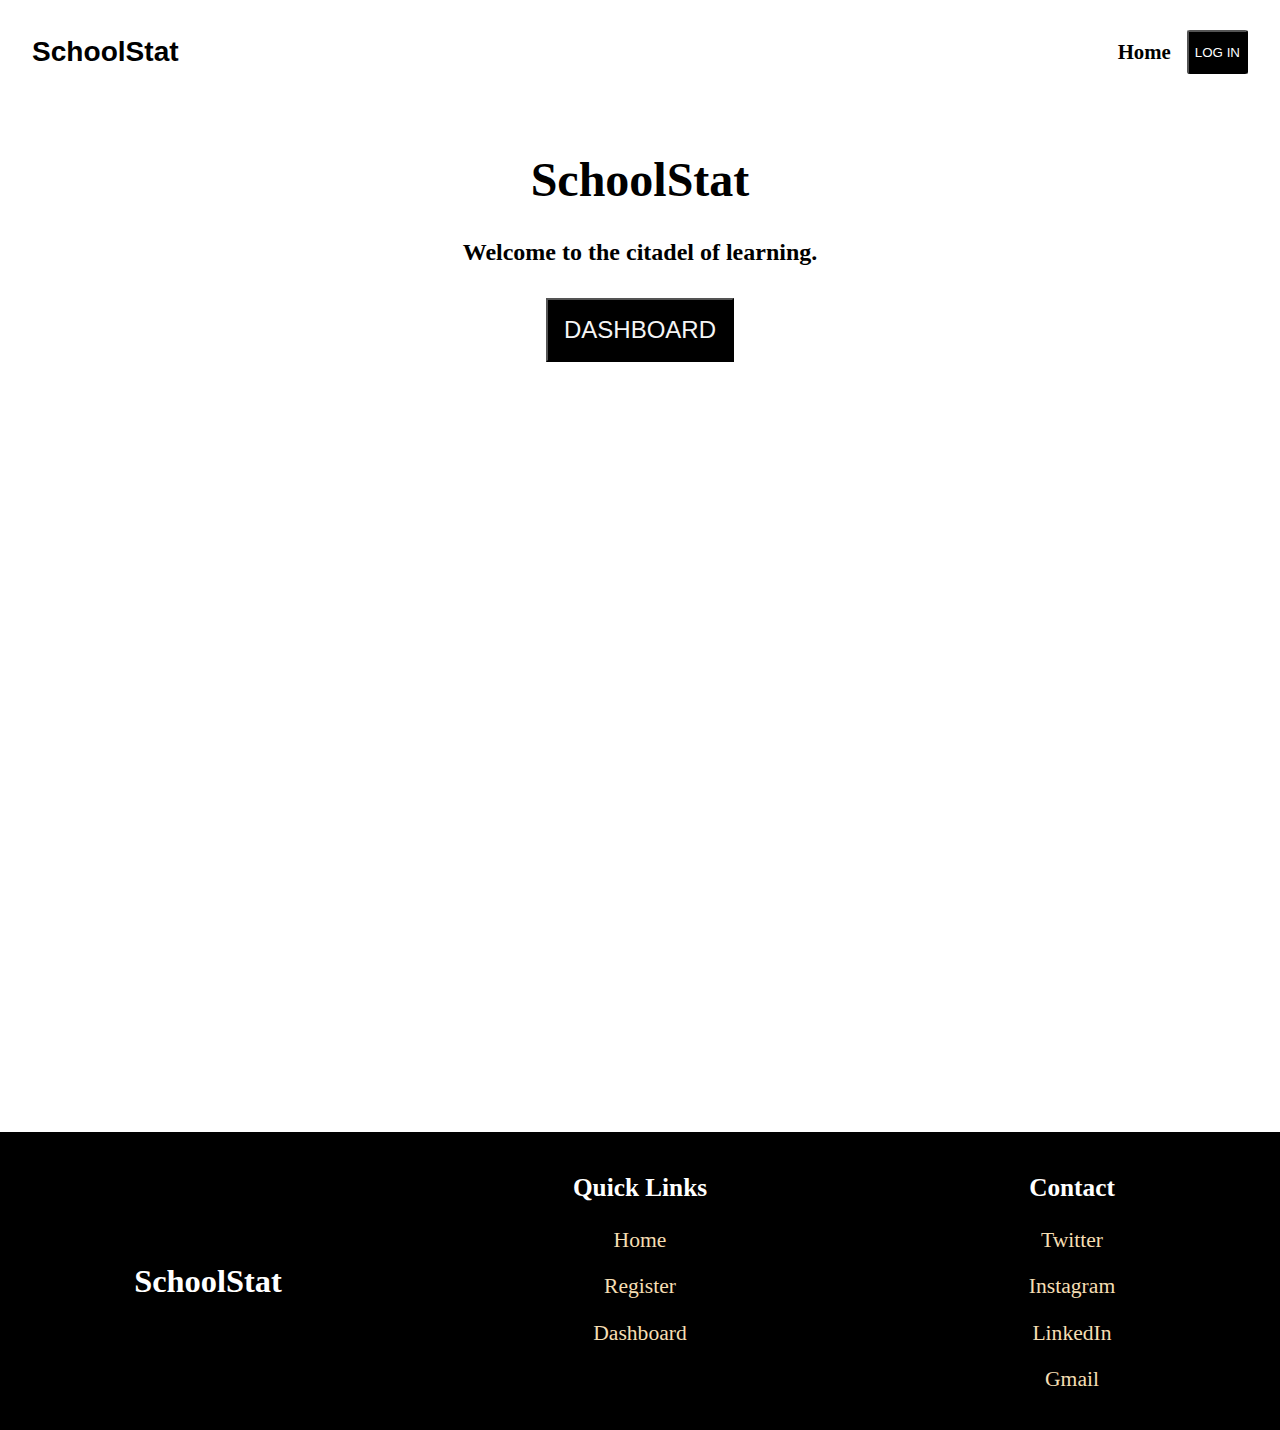
<file: Project 3/index.html>
<!DOCTYPE html>
<html lang="en">
<head>
    <meta charset="UTF-8">
    <meta http-equiv="X-UA-Compatible" content="IE=edge">
    <meta name="viewport" content="width=device-width, initial-scale=1.0, maximum-scale=1, user-scalable=no">
    <meta name="HandheldFriendly" content="true"> 
    <title>School Stat</title>
    <link rel="stylesheet" href="style.css">
</head>
<body>
    <header>
        <nav>
            <div class="logo">
                <h3>SchoolStat</h3>
            </div>
            <div class="navbar">
                <p>Home</p>
                <button>LOG IN</button>
            </div>
        </nav>
    </header>
    
    <section>
        <h1>SchoolStat</h1>
        <h4>Welcome to the citadel of learning.</h4>
        <button class="dashboard"><a href="dashboard.html">DASHBOARD</a></button>
    </section>

    <footer>
        <div class="foot-container">
            <div class="home">
                    <h2>SchoolStat</h2>
            </div>
            <div class="links">
                    <h3>Quick Links</h3>
                    <p><a href="index.html">Home</a></p>
                    <p><a href="#">Register</a></p>
                    <p><a href="dashboard.html">Dashboard</a></p>
            </div>
            <div class="contact">
                    <h3>Contact</h3>
                    <p><a href="#">Twitter</a></p>
                    <p><a href="#">Instagram</a></p>
                    <p><a href="#">LinkedIn</a></p>
                    <p><a href="#">Gmail</a></p>
            </div>
        </div>
</footer>

</body>
</html>
</file>
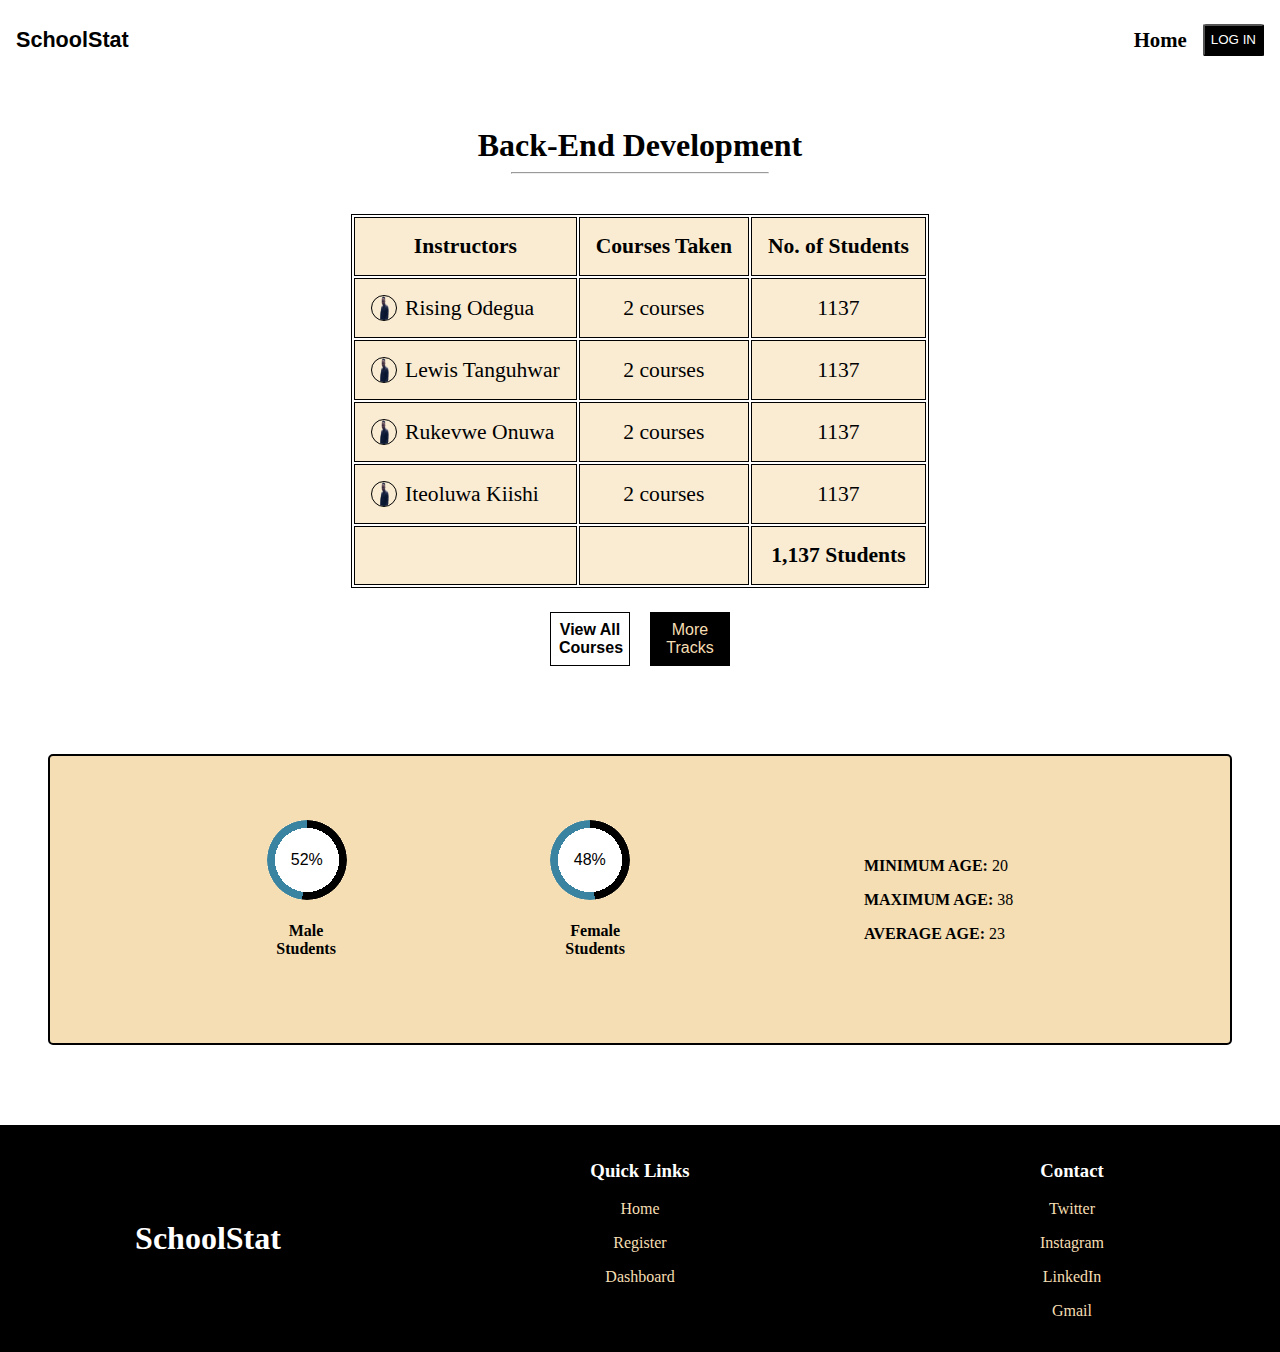
<file: Project 3/backend.html>
<!DOCTYPE html>
<html lang="en">
<head>
    <meta charset="UTF-8">
    <meta http-equiv="X-UA-Compatible" content="IE=edge">
    <meta name="viewport" content="width=device-width, initial-scale=1.0, maximum-scale=1, user-scalable=no">
    <meta name="HandheldFriendly" content="true"> 
    <title>School Stat</title>
    <link rel="stylesheet" href="track.css">
</head>
<body>
    <header>
        <nav>
            <div class="logo">
                <h3><a href="index.html">SchoolStat</a></h3>
            </div>
            <div class="navbar">
                <p>Home</p>
                <button>LOG IN</button>
            </div>
        </nav>
    </header>
    
    <h2>Back-End Development</h2>
    <hr>

    <section>
        <table>
            <tr>
                <th>Instructors</th>
                <th>Courses Taken</th>
                <th>No. of Students</th>
            </tr>
            <tr>
                <td class="profile">
                    <img src="img/Dan.png" alt="">
                    <p>Rising Odegua</p>
                </td>
                <td>2 courses</td>
                <td>1137</td>
            </tr>
            <tr>
                <td class="profile">
                    <img src="img/Dan.png" alt="">
                    <p>Lewis Tanguhwar</p>
                </td>
                <td>2 courses</td>
                <td>1137</td>
            </tr>
            <tr>
                <td class="profile">
                    <img src="img/Dan.png" alt="">
                    <p>Rukevwe Onuwa</p>
                </td>
                <td>2 courses</td>
                <td>1137</td>
            </tr>
            <tr>
                <td class="profile">
                    <img src="img/Dan.png" alt="">
                    <p>Iteoluwa Kiishi</p>
                </td>
                <td>2 courses</td>
                <td>1137</td>
            </tr>
            <tr>
                <td></td>
                <td></td>
                <td><b>1,137 Students</b></td>
            </tr>
        </table>
        <div class="btn">
            <button class="btn1"><a href="courses.html">View All Courses</a></button>
            <button class="btn2"><a href="dashboard.html">More Tracks</a></button>
        </div>
        <div class="container">
            <div class="bar">
                <div role="progressbar" aria-valuenow="65" aria-valuemin="0" aria-valuemax="100" style="--value:52"></div>
                <h4>Male Students</h4>
            </div>
            <div class="bar">
                <div role="progressbar" aria-valuenow="65" aria-valuemin="0" aria-valuemax="100" style="--value:48"></div>
                <h4>Female Students</h4>
            </div>
            <div class="average">
                <p><b>MINIMUM AGE:</b> 20</p>
                <p><b>MAXIMUM AGE:</b> 38</p>
                <p><b>AVERAGE AGE:</b> 23</p>
            </div>
                 
        </div>    
    </section>


    <footer>
        <div class="foot-container">
            <div class="home">
                  <h2>SchoolStat</h2>
            </div>
            <div class="links">
                    <h3>Quick Links</h3>
                    <p><a href="#">Home</a></p>
                    <p><a href="#">Register</a></p>
                    <p><a href="#">Dashboard</a></p>
            </div>
            <div class="contact">
                    <h3>Contact</h3>
                    <p><a href="#">Twitter</a></p>
                    <p><a href="#">Instagram</a></p>
                    <p><a href="#">LinkedIn</a></p>
                    <p><a href="#">Gmail</a></p>
            </div>
        </div>
</footer>

</body>
</html>
</file>
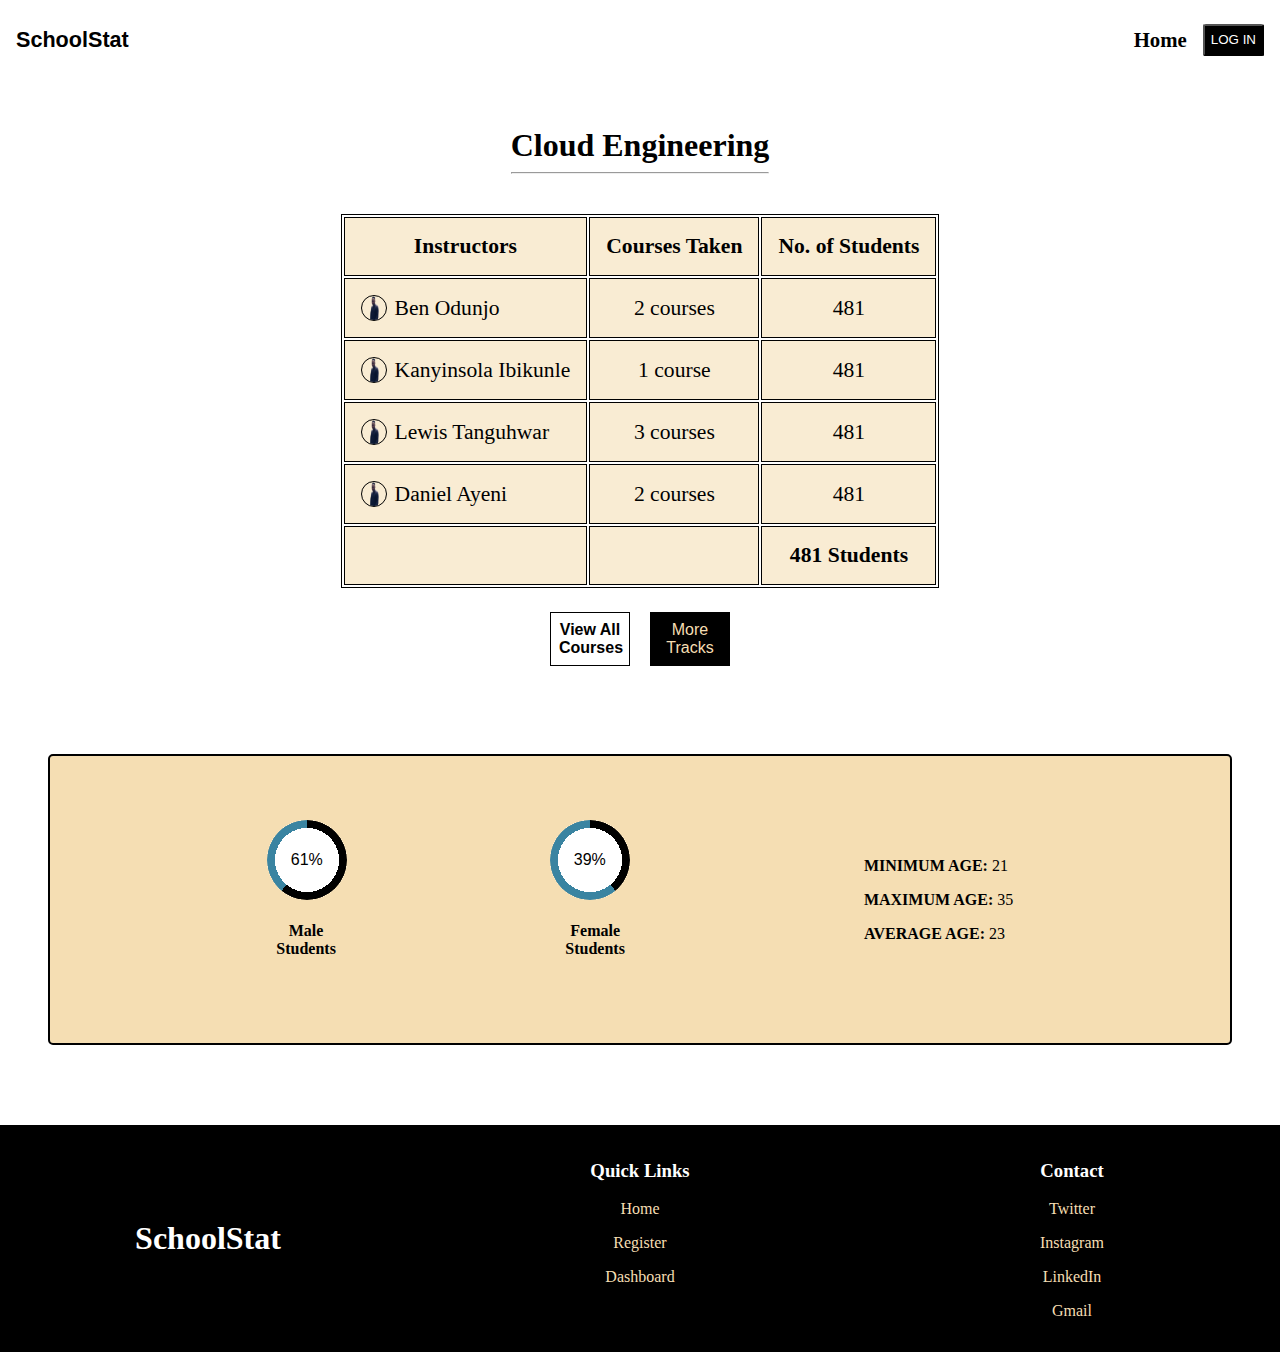
<file: Project 3/cloud.html>
<!DOCTYPE html>
<html lang="en">
<head>
    <meta charset="UTF-8">
    <meta http-equiv="X-UA-Compatible" content="IE=edge">
    <meta name="viewport" content="width=device-width, initial-scale=1.0, maximum-scale=1, user-scalable=no">
    <meta name="HandheldFriendly" content="true"> 
    <title>School Stat</title>
    <link rel="stylesheet" href="track.css">
</head>
<body>
    <header>
        <nav>
            <div class="logo">
                <h3><a href="index.html">SchoolStat</a></h3>
            </div>
            <div class="navbar">
                <p>Home</p>
                <button>LOG IN</button>
            </div>
        </nav>
    </header>
    
    <h2>Cloud Engineering</h2>
    <hr>

    <section>
        <table>
            <tr>
                <th>Instructors</th>
                <th>Courses Taken</th>
                <th>No. of Students</th>
            </tr>
            <tr>
                <td class="profile">
                    <img src="img/Dan.png" alt="">
                    <p>Ben Odunjo</p>
                </td>
                <td>2 courses</td>
                <td>481</td>
            </tr>
            <tr>
                <td class="profile">
                    <img src="img/Dan.png" alt="">
                    <p>Kanyinsola Ibikunle</p>
                </td>
                <td>1 course</td>
                <td>481</td>
            </tr>
            <tr>
                <td class="profile">
                    <img src="img/Dan.png" alt="">
                    <p>Lewis Tanguhwar</p>
                </td>
                <td>3 courses</td>
                <td>481</td>
            </tr>
            <tr>
                <td class="profile">
                    <img src="img/Dan.png" alt="">
                    <p>Daniel Ayeni</p>
                </td>
                <td>2 courses</td>
                <td>481</td>
            </tr>
            <tr>
                <td></td>
                <td></td>
                <td><b>481 Students</b></td>
            </tr>
        </table>
        <div class="btn">
            <button class="btn1"><a href="courses.html">View All Courses</a></button>
            <button class="btn2"><a href="dashboard.html">More Tracks</a></button>
        </div>
        <div class="container">
            <div class="bar">
                <div role="progressbar" aria-valuenow="65" aria-valuemin="0" aria-valuemax="100" style="--value:61"></div>
                <h4>Male Students</h4>
            </div>
            <div class="bar">
                <div role="progressbar" aria-valuenow="65" aria-valuemin="0" aria-valuemax="100" style="--value:39"></div>
                <h4>Female Students</h4>
            </div>
            <div class="average">
                <p><b>MINIMUM AGE:</b> 21</p>
                <p><b>MAXIMUM AGE:</b> 35</p>
                <p><b>AVERAGE AGE:</b> 23</p>
            </div>
                 
        </div>    
    </section>


    <footer>
        <div class="foot-container">
            <div class="home">
                  <h2>SchoolStat</h2>
            </div>
            <div class="links">
                    <h3>Quick Links</h3>
                    <p><a href="#">Home</a></p>
                    <p><a href="#">Register</a></p>
                    <p><a href="#">Dashboard</a></p>
            </div>
            <div class="contact">
                    <h3>Contact</h3>
                    <p><a href="#">Twitter</a></p>
                    <p><a href="#">Instagram</a></p>
                    <p><a href="#">LinkedIn</a></p>
                    <p><a href="#">Gmail</a></p>
            </div>
        </div>
</footer>

</body>
</html>
</file>
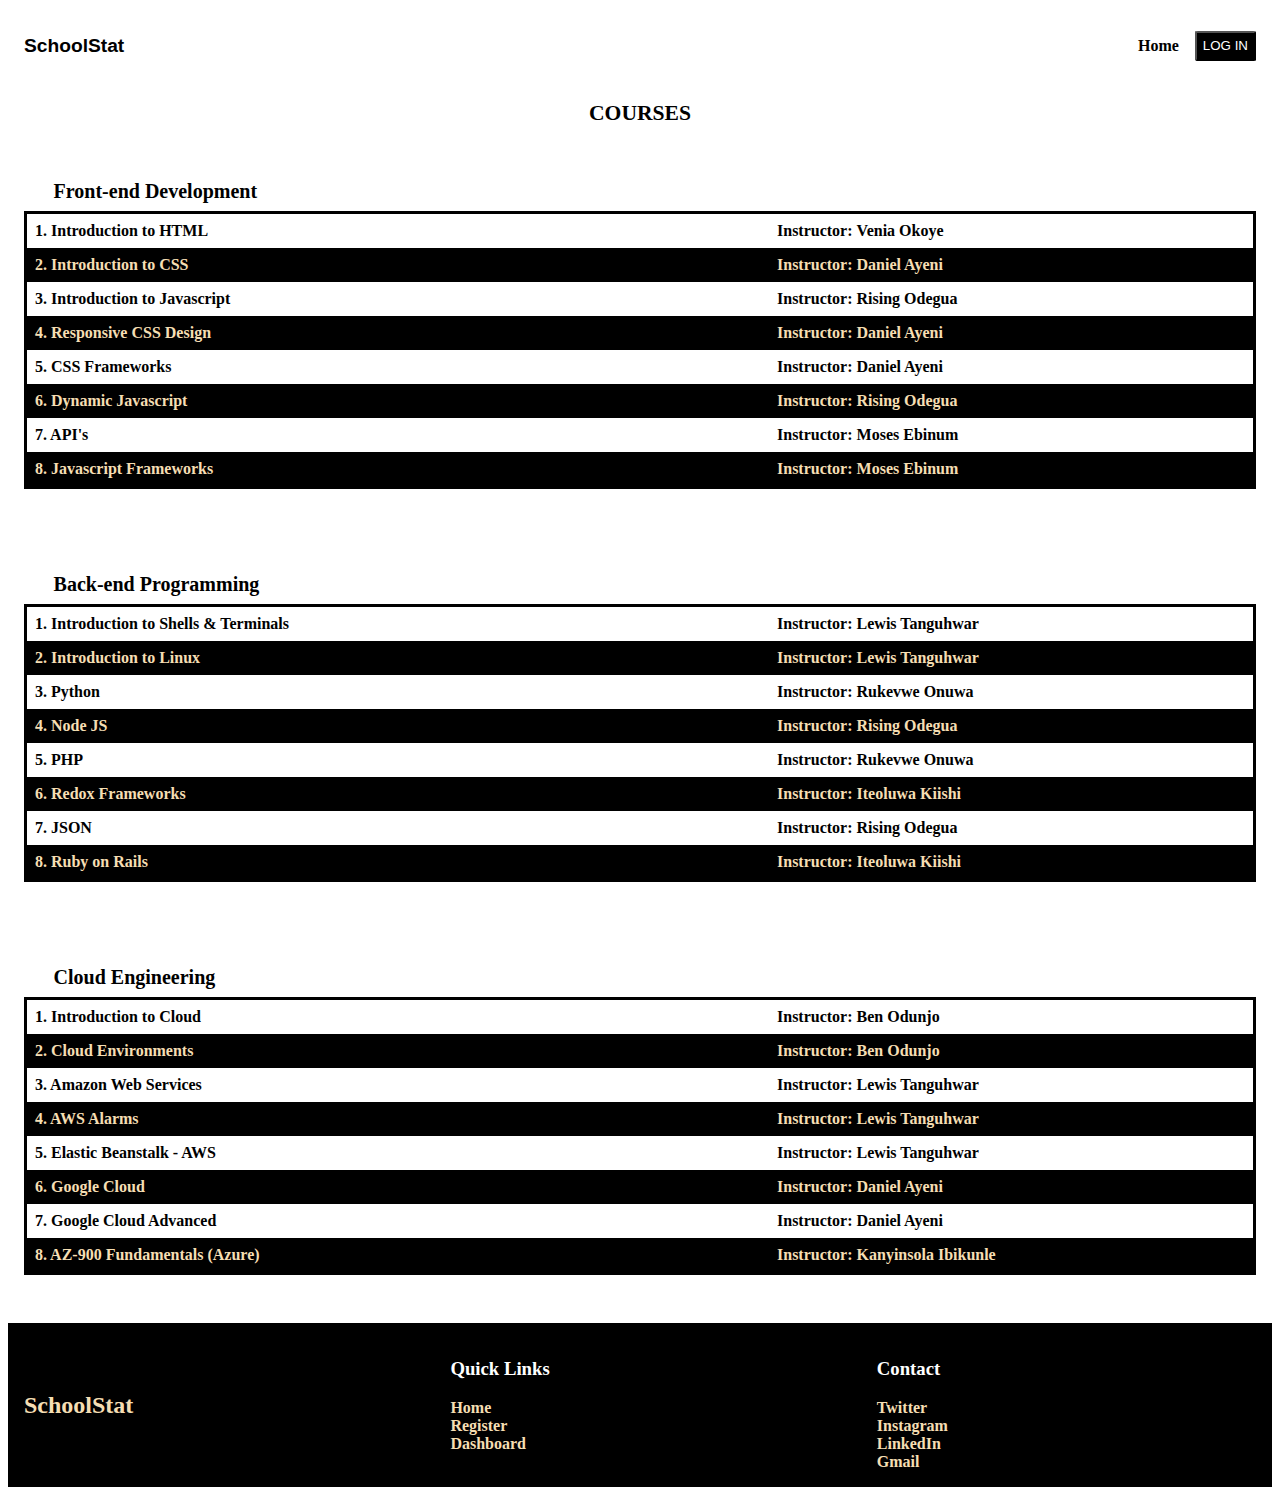
<file: Project 3/courses.html>
<!DOCTYPE html>
<html lang="en">
<head>
    <meta charset="UTF-8">
    <meta http-equiv="X-UA-Compatible" content="IE=edge">
    <meta name="viewport" content="width=device-width, initial-scale=1.0, maximum-scale=1, user-scalable=no">
    <meta name="HandheldFriendly" content="true"> 
    <title>School Stat</title>
    <link rel="stylesheet" href="courses.css">
</head>
<body>
    <header>
        <nav>
            <div class="logo">
                <h3><a href="index.html">SchoolStat</a></h3>
            </div>
            <div class="navbar">
                <p>Home</p>
                <button>LOG IN</button>
            </div>
        </nav>
    </header>

    <section>
        <h2>COURSES</h2>
        <div class="course">
            <h3>Front-end Development</h3>
            <div class="container">
                <div class="text">
                    <div class="title">
                        <p>1. Introduction to HTML</p>
                    </div> 
                    <div class="profile">
                        <p><b>Instructor: </b>Venia Okoye</p>
                    </div>
                </div>
                <div class="text alt">
                    <div class="title">
                        <p>2. Introduction to CSS</p>
                    </div> 
                    <div class="profile">
                        <p><b>Instructor: </b>Daniel Ayeni</p>
                    </div>
                </div>
                <div class="text">
                    <div class="title">
                        <p>3. Introduction to Javascript</p>
                    </div> 
                    <div class="profile">
                        <p><b>Instructor: </b>Rising Odegua</p>
                    </div>
                </div>
                <div class="text alt">
                    <div class="title">
                        <p>4. Responsive CSS Design</p>
                    </div> 
                    <div class="profile">
                        <p><b>Instructor: </b>Daniel Ayeni</p>
                    </div>
                </div>
                <div class="text">
                    <div class="title">
                        <p>5. CSS Frameworks</p>
                    </div> 
                    <div class="profile">
                        <p><b>Instructor: </b>Daniel Ayeni</p>
                    </div>
                </div>
                <div class="text alt">
                    <div class="title">
                        <p>6. Dynamic Javascript</p>
                    </div> 
                    <div class="profile">
                        <p><b>Instructor: </b>Rising Odegua</p>
                    </div>
                </div>
                <div class="text">
                    <div class="title">
                        <p>7. API's</p>
                    </div> 
                    <div class="profile">
                        <p><b>Instructor: </b>Moses Ebinum</p>
                    </div>
                </div>
                <div class="text alt">
                    <div class="title">
                        <p>8. Javascript Frameworks</p>
                    </div> 
                    <div class="profile">
                        <p><b>Instructor: </b>Moses Ebinum</p>
                    </div>
                </div>
           </div>
        </div>
        <div class="course">
            <h3>Back-end Programming</h3>
            <div class="container">
                <div class="text">
                    <div class="title">
                        <p>1. Introduction to Shells & Terminals</p>
                    </div> 
                    <div class="profile">
                        <p><b>Instructor: </b>Lewis Tanguhwar</p>
                    </div>
                </div>
                <div class="text alt">
                    <div class="title">
                        <p>2. Introduction to Linux</p>
                    </div> 
                    <div class="profile">
                        <p><b>Instructor: </b>Lewis Tanguhwar</p>
                    </div>
                </div>
                <div class="text">
                    <div class="title">
                        <p>3. Python</p>
                    </div> 
                    <div class="profile">
                        <p><b>Instructor: </b>Rukevwe Onuwa</p>
                    </div>
                </div>
                <div class="text alt">
                    <div class="title">
                        <p>4. Node JS</p>
                    </div> 
                    <div class="profile">
                        <p><b>Instructor: </b>Rising Odegua</p>
                    </div>
                </div>
                <div class="text">
                    <div class="title">
                        <p>5. PHP</p>
                    </div> 
                    <div class="profile">
                        <p><b>Instructor: </b>Rukevwe Onuwa</p>
                    </div>
                </div>
                <div class="text alt">
                    <div class="title">
                        <p>6. Redox Frameworks</p>
                    </div> 
                    <div class="profile">
                        <p><b>Instructor: </b>Iteoluwa Kiishi</p>
                    </div>
                </div>
                <div class="text">
                    <div class="title">
                        <p>7. JSON</p>
                    </div> 
                    <div class="profile">
                        <p><b>Instructor: </b>Rising Odegua</p>
                    </div>
                </div>
                <div class="text alt">
                    <div class="title">
                        <p>8. Ruby on Rails</p>
                    </div> 
                    <div class="profile">
                        <p><b>Instructor: </b>Iteoluwa Kiishi</p>
                    </div>
                </div>
           </div>
        </div>
        <div class="course">
            <h3>Cloud Engineering</h3>
            <div class="container">
                <div class="text">
                    <div class="title">
                        <p>1. Introduction to Cloud</p>
                    </div> 
                    <div class="profile">
                        <p><b>Instructor: </b>Ben Odunjo</p>
                    </div>
                </div>
                <div class="text alt">
                    <div class="title">
                        <p>2. Cloud Environments</p>
                    </div> 
                    <div class="profile">
                        <p><b>Instructor: </b>Ben Odunjo</p>
                    </div>
                </div>
                <div class="text">
                    <div class="title">
                        <p>3. Amazon Web Services</p>
                    </div> 
                    <div class="profile">
                        <p><b>Instructor: </b>Lewis Tanguhwar</p>
                    </div>
                </div>
                <div class="text alt">
                    <div class="title">
                        <p>4. AWS Alarms</p>
                    </div> 
                    <div class="profile">
                        <p><b>Instructor: </b>Lewis Tanguhwar</p>
                    </div>
                </div>
                <div class="text">
                    <div class="title">
                        <p>5. Elastic Beanstalk - AWS</p>
                    </div> 
                    <div class="profile">
                        <p><b>Instructor: </b>Lewis Tanguhwar</p>
                    </div>
                </div>
                <div class="text alt">
                    <div class="title">
                        <p>6. Google Cloud</p>
                    </div> 
                    <div class="profile">
                        <p><b>Instructor: </b>Daniel Ayeni</p>
                    </div>
                </div>
                <div class="text">
                    <div class="title">
                        <p>7. Google Cloud Advanced</p>
                    </div> 
                    <div class="profile">
                        <p><b>Instructor: </b>Daniel Ayeni</p>
                    </div>
                </div>
                <div class="text alt">
                    <div class="title">
                        <p>8. AZ-900 Fundamentals (Azure)</p>
                    </div> 
                    <div class="profile">
                        <p><b>Instructor: </b>Kanyinsola Ibikunle</p>
                    </div>
                </div>
           </div>
        </div>



    </section>


    <footer>
        <div class="foot-container">
            <div class="home">
                  <h2>SchoolStat</h2>
            </div>
            <div class="links">
                    <h3>Quick Links</h3>
                    <p><a href="index.html">Home</a></p>
                    <p><a href="#">Register</a></p>
                    <p><a href="dashboard.html">Dashboard</a></p>
            </div>
            <div class="contact">
                    <h3>Contact</h3>
                    <p><a href="#">Twitter</a></p>
                    <p><a href="#">Instagram</a></p>
                    <p><a href="#">LinkedIn</a></p>
                    <p><a href="#">Gmail</a></p>
            </div>
        </div>
</footer>

</body>
</html>
</file>
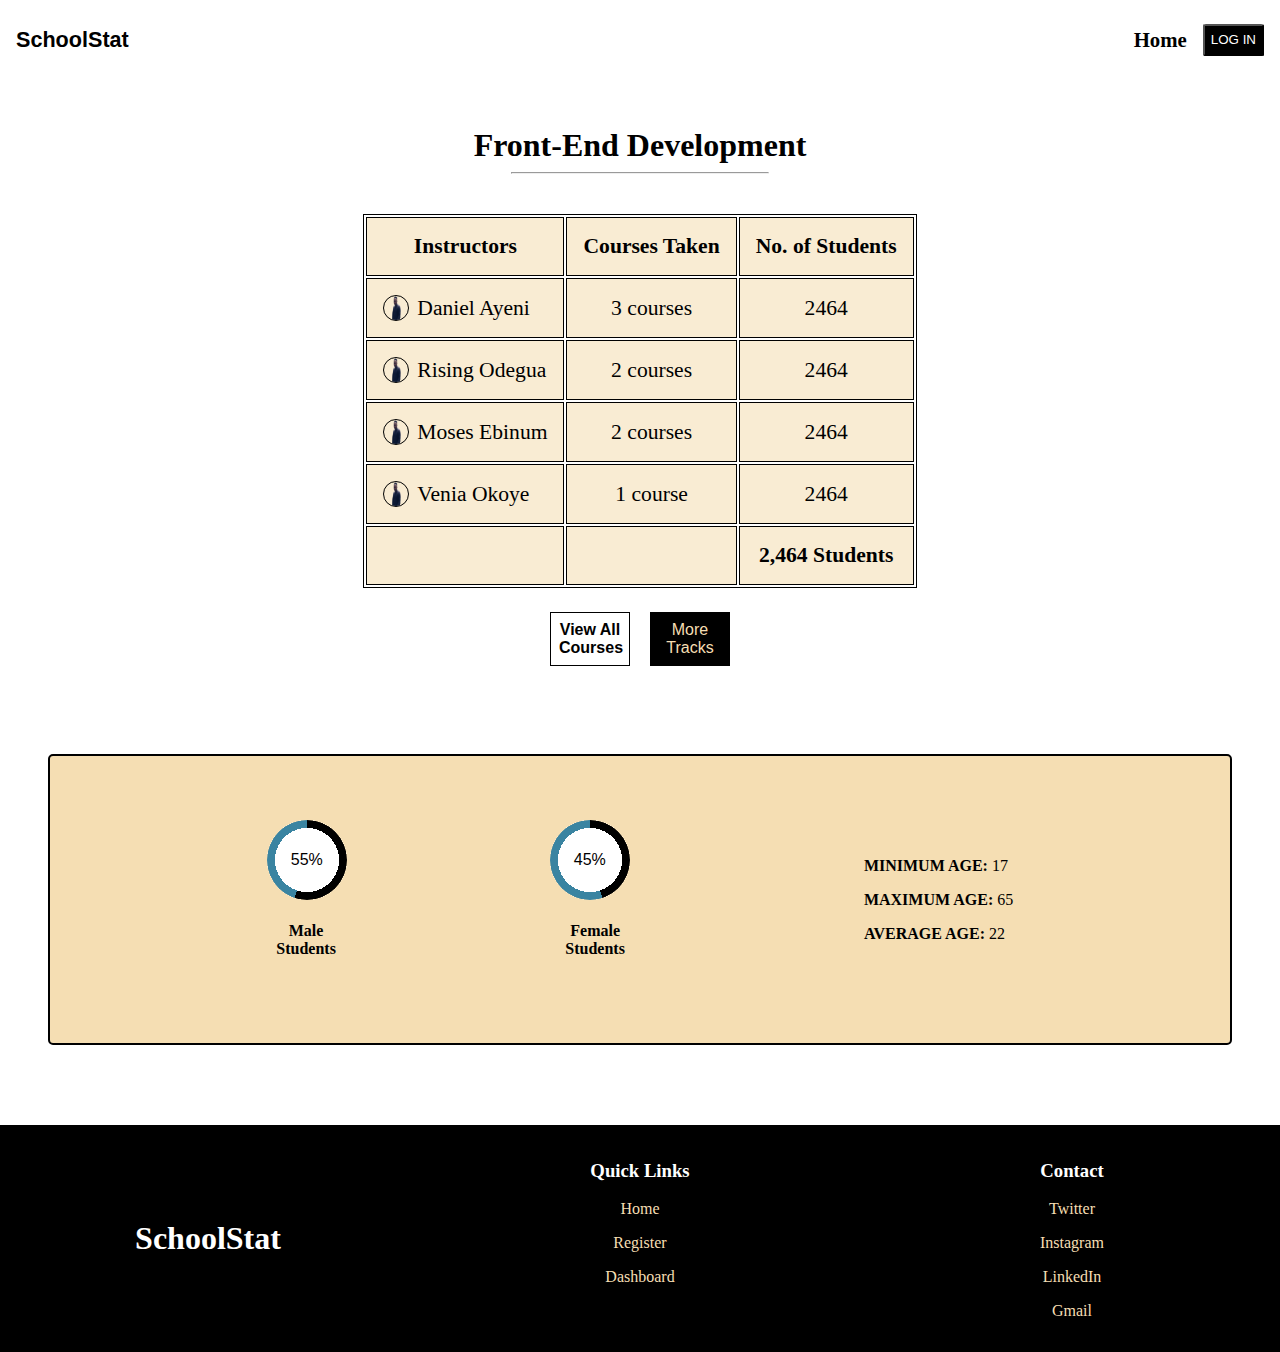
<file: Project 3/frontend.html>
<!DOCTYPE html>
<html lang="en">
<head>
    <meta charset="UTF-8">
    <meta http-equiv="X-UA-Compatible" content="IE=edge">
    <meta name="viewport" content="width=device-width, initial-scale=1.0, maximum-scale=1, user-scalable=no">
    <meta name="HandheldFriendly" content="true"> 
    <title>School Stat</title>
    <link rel="stylesheet" href="track.css">
</head>
<body>
    <header>
        <nav>
            <div class="logo">
                <h3><a href="index.html">SchoolStat</a></h3>
            </div>
            <div class="navbar">
                <p>Home</p>
                <button>LOG IN</button>
            </div>
        </nav>
    </header>
    
    <h2>Front-End Development</h2>
    <hr>

    <section>
        <table>
            <tr>
                <th>Instructors</th>
                <th>Courses Taken</th>
                <th>No. of Students</th>
            </tr>
            <tr>
                <td class="profile">
                    <img src="img/Dan.png" alt="">
                    <p>Daniel Ayeni</p>
                </td>
                <td>3 courses</td>
                <td>2464</td>
            </tr>
            <tr>
                <td class="profile">
                    <img src="img/Dan.png" alt="">
                    <p>Rising Odegua</p>
                </td>
                <td>2 courses</td>
                <td>2464</td>
            </tr>
            <tr>
                <td class="profile">
                    <img src="img/Dan.png" alt="">
                    <p>Moses Ebinum</p>
                </td>
                <td>2 courses</td>
                <td>2464</td>
            </tr>
            <tr>
                <td class="profile">
                    <img src="img/Dan.png" alt="">
                    <p>Venia Okoye</p>
                </td>
                <td>1 course</td>
                <td>2464</td>
            </tr>
            <tr>
                <td></td>
                <td></td>
                <td><b>2,464 Students</b></td>
            </tr>
        </table>
        <div class="btn">
            <button class="btn1"><a href="courses.html">View All Courses</a></button>
            <button class="btn2"><a href="dashboard.html">More Tracks</a></button>
        </div>
        <div class="container">
            <div class="bar">
                <div role="progressbar" aria-valuenow="65" aria-valuemin="0" aria-valuemax="100" style="--value:55"></div>
                <h4>Male Students</h4>
            </div>
            <div class="bar">
                <div role="progressbar" aria-valuenow="65" aria-valuemin="0" aria-valuemax="100" style="--value:45"></div>
                <h4>Female Students</h4>
            </div>
            <div class="average">
                <p><b>MINIMUM AGE:</b> 17</p>
                <p><b>MAXIMUM AGE:</b> 65</p>
                <p><b>AVERAGE AGE:</b> 22</p>
            </div>
                 
        </div>    
    </section>


    <footer>
        <div class="foot-container">
            <div class="home">
                  <h2>SchoolStat</h2>
            </div>
            <div class="links">
                    <h3>Quick Links</h3>
                    <p><a href="#">Home</a></p>
                    <p><a href="#">Register</a></p>
                    <p><a href="#">Dashboard</a></p>
            </div>
            <div class="contact">
                    <h3>Contact</h3>
                    <p><a href="#">Twitter</a></p>
                    <p><a href="#">Instagram</a></p>
                    <p><a href="#">LinkedIn</a></p>
                    <p><a href="#">Gmail</a></p>
            </div>
        </div>
</footer>

</body>
</html>
</file>
<file: Project 3/style.css>
body{
    text-align: center;
    padding: 0;
    margin: 0;
}

@media screen and (min-width: 0px) and (max-width:480px){
    nav{
        display: flex;
        justify-content: space-between;
        padding: 0.5rem 1rem;
        font-weight: bolder;
        margin-bottom: 3rem;
    }

    nav .logo{
        font-size: 1.2rem;
        margin: auto 0;
        font-weight: bolder;
        font-family: 'Segoe UI', Tahoma, Geneva, Verdana, sans-serif;
    }

    
    .navbar{
        display: flex;
    }

    .navbar p{
        margin: auto 0;
    }
    
    .navbar button{
        background-color: black;
        color: white;
        border-radius: 5%;
        height: 50%;
        margin: auto 0;
        margin-left: 1rem;
    }

    
    section{
        height: 100vh;
    }

    .dashboard{
        background-color: black;
        color: white;
        padding: 1rem;
    }

    .dashboard a{
        text-decoration: none;
        color: whitesmoke;
    }

    footer{
        position: relative;
        bottom: 0;
        background-color: black;
        width: 100%;
        color: white;
    }

    .foot-container{
        display: flex;
        justify-content: space-between;
        width: 100%;
    }

    .home,
    .links,
    .contact {
        flex-basis: 30%;
        padding: 1rem;
    }

    .home a,
    .links a,
    .contact a{
        text-decoration: none;
        color: wheat;
    }

    .home{
        margin: auto 0;
    }

}

@media screen and (min-width: 481px) and (max-width:768px){
    nav{
        display: flex;
        justify-content: space-between;
        padding: 0.5rem 1rem;
        font-weight: bolder;
        margin-bottom: 3rem;
    }

    nav .logo{
        font-size: 1.2rem;
        margin: auto 0;
        font-weight: bolder;
        font-family: 'Segoe UI', Tahoma, Geneva, Verdana, sans-serif;
    }

    
    .navbar{
        display: flex;
    }

    .navbar p{
        margin: auto 0;
    }
    
    .navbar button{
        background-color: black;
        color: white;
        border-radius: 5%;
        height: 50%;
        margin: auto 0;
        margin-left: 1rem;
    }

    
    section{
        height: 100vh;
    }

    .dashboard{
        background-color: black;
        color: white;
        padding: 1rem;
    }

    .dashboard a{
        text-decoration: none;
        color: whitesmoke;
    }

    footer{
        position: relative;
        bottom: 0;
        background-color: black;
        width: 100%;
        color: white;
    }

    .foot-container{
        display: flex;
        justify-content: space-between;
        width: 100%;
    }

    .home,
    .links,
    .contact {
        flex-basis: 30%;
        padding: 1rem;
    }

    .home a,
    .links a,
    .contact a{
        text-decoration: none;
        color: wheat;
    }

    .home{
        margin: auto 0;
    }

}

@media screen and (min-width: 769px) and (max-width:1240px){
    nav{
        display: flex;
        justify-content: space-between;
        padding: 0.5rem 2rem;
        font-weight: bolder;
        margin-bottom: 3rem;
    }

    nav .logo{
        font-size: 1.5rem;
        margin: auto 0;
        font-weight: bolder;
        font-family: 'Segoe UI', Tahoma, Geneva, Verdana, sans-serif;
    }

    
    .navbar{
        display: flex;
    }

    .navbar p{
        margin: auto 0;
        font-size: 1.3rem;
    }
    
    .navbar button{
        background-color: black;
        color: white;
        border-radius: 5%;
        height: 50%;
        margin: auto 0;
        margin-left: 1rem;
    }

    
    section{
        height: 100vh;
        font-size: 1.5rem;
        margin-bottom: 5rem;
    }

    .dashboard{
        background-color: black;
        color: white;
        padding: 1rem;
    }

    .dashboard a{
        text-decoration: none;
        color: whitesmoke;
        font-size: 1.5rem;
    }

    footer{
        position: relative;
        bottom: 0;
        background-color: black;
        width: 100%;
        color: white;
        font-size: 1.35rem;
    }

    .foot-container{
        display: flex;
        justify-content: space-between;
        width: 100%;
    }

    .home,
    .links,
    .contact {
        flex-basis: 30%;
        padding: 1rem;
    }

    .home a,
    .links a,
    .contact a{
        text-decoration: none;
        color: wheat;
    }

    .home{
        margin: auto 0;
    }

}

@media screen and (min-width: 1241px){
    nav{
        display: flex;
        justify-content: space-between;
        padding: 0.5rem 2rem;
        font-weight: bolder;
        margin-bottom: 3rem;
    }

    nav .logo{
        font-size: 1.5rem;
        margin: auto 0;
        font-weight: bolder;
        font-family: 'Segoe UI', Tahoma, Geneva, Verdana, sans-serif;
    }

    
    .navbar{
        display: flex;
    }

    .navbar p{
        margin: auto 0;
        font-size: 1.3rem;
    }
    
    .navbar button{
        background-color: black;
        color: white;
        border-radius: 5%;
        height: 50%;
        margin: auto 0;
        margin-left: 1rem;
    }

    
    section{
        height: 100vh;
        font-size: 1.5rem;
        margin: auto 0;
        margin-bottom: 5rem;
    }

    .dashboard{
        background-color: black;
        color: white;
        padding: 1rem;
    }

    .dashboard a{
        text-decoration: none;
        color: whitesmoke;
        font-size: 1.5rem;
    }

    footer{
        position: relative;
        bottom: 0;
        background-color: black;
        width: 100%;
        color: white;
        font-size: 1.35rem;
    }

    .foot-container{
        display: flex;
        justify-content: space-between;
        width: 100%;
    }

    .home,
    .links,
    .contact {
        flex-basis: 30%;
        padding: 1rem;
    }

    .home a,
    .links a,
    .contact a{
        text-decoration: none;
        color: wheat;
    }

    .home{
        margin: auto 0;
    }

}
</file>
<file: Project 3/track.css>
body{
    text-align: center;
    padding: 0;
    margin: 0;
}

@media screen and (min-width: 0px) and (max-width:480px) {
    nav{
        display: flex;
        justify-content: space-between;
        padding: 0.5rem 1rem;
        font-weight: bolder;
        margin-bottom: 3rem;
    }

    nav .logo a{
        font-size: 1.2rem;
        margin: auto 0;
        font-weight: bolder;
        font-family: 'Segoe UI', Tahoma, Geneva, Verdana, sans-serif;
        text-decoration: none;
        color: black;
        cursor: pointer;
    }

    
    .navbar{
        display: flex;
    }

    .navbar p{
        margin: auto 0;
    }
    
    .navbar button{
        background-color: black;
        color: white;
        border-radius: 5%;
        height: 50%;
        margin: auto 0;
        margin-left: 1rem;

    }


    h2{
        margin: 0;
    }

    hr{
        width: 20%;
        color: black;
        font-weight: 900;
        margin-bottom: 2.5rem;
    }

    section{
        padding: 1.5rem;
    }

    table{
        border: solid 1px black;
        margin: auto ;
        margin-bottom: 1rem;
    }

    th,td{
        padding: 1rem;
        border: solid 1px black;
        background-color: rgba(245, 222, 179, 0.582);
    }

    .profile{
        display: flex;
    }

    .profile img{
        width: 1.5rem;
        height: 1.5rem;
        border: solid 1px black;
        border-radius: 50%;
        margin-right: 0.5rem;
    }

    .profile p{
        margin: auto 0;
    }


    .btn1{
        padding: 0.5rem;
        background-color: white;
        color: black;
        border: solid 1px black;
        margin: 0.5rem;
        width: 5rem;
        font-weight: 700;
    }

    .btn2{
        padding: 0.5rem;
        background-color: black;
        color: wheat;
        border: solid 1px black;
        margin: 0.5rem;
        width: 5rem;
    }

    .btn1 a{
        color: black;
        text-decoration: none;
    }

    .btn2 a{
        color: wheat;
        text-decoration: none;
    }

    .container{
        display: block;
        padding: 3rem;
        justify-content: space-evenly;
        background-color: wheat;
        margin: 5rem 3rem;
        border: solid 2px black;
        border-radius: 5px;
        
    }

    .bar{
        padding: 1.5rem;
        margin-left: 1.5rem;
    }

    .bar h4{
        width: 80%;
        padding-left: 0rem;
    }

    .average{
        margin: auto 0;
        padding: 1rem;
        text-align: start;
        margin-left: 0.5rem;
    }


    footer{
        position: relative;
        bottom: 0;
        background-color: black;
        width: 100%;
        color: white;
    }

    .foot-container{
        display: flex;
        justify-content: space-between;
        width: 100%;
    }

    .home,
    .links,
    .contact {
        flex-basis: 30%;
        padding: 1rem;
    }

    .home a,
    .links a,
    .contact a{
        text-decoration: none;
        color: wheat;
    }


    .home{
        margin: auto 0;
        color: sk;
    }   
    
}

@media screen and (min-width: 481px) and (max-width:769px) {
    nav{
        display: flex;
        justify-content: space-between;
        padding: 0.5rem 1rem;
        font-weight: bolder;
        margin-bottom: 3rem;
    }

    nav .logo a{
        font-size: 1.2rem;
        margin: auto 0;
        font-weight: bolder;
        font-family: 'Segoe UI', Tahoma, Geneva, Verdana, sans-serif;
        text-decoration: none;
        color: black;
        cursor: pointer;
    }

    
    .navbar{
        display: flex;
    }

    .navbar p{
        margin: auto 0;
    }
    
    .navbar button{
        background-color: black;
        color: white;
        border-radius: 5%;
        height: 50%;
        margin: auto 0;
        margin-left: 1rem;

    }


    h2{
        margin: 0;
    }

    hr{
        width: 20%;
        color: black;
        font-weight: 900;
        margin-bottom: 2.5rem;
    }

    table{
        border: solid 1px black;
        margin: auto ;
        margin-bottom: 1rem;
    }

    th,td{
        padding: 1rem;
        border: solid 1px black;
        background-color: rgba(245, 222, 179, 0.582);
    }

    .profile{
        display: flex;
    }

    .profile img{
        width: 1.5rem;
        height: 1.5rem;
        border: solid 1px black;
        border-radius: 50%;
        margin-right: 0.5rem;
    }

    .profile p{
        margin: auto 0;
    }


    .btn1{
        padding: 0.5rem;
        background-color: white;
        color: black;
        border: solid 1px black;
        margin: 0.5rem;
        width: 5rem;
        font-weight: 700;
    }

    .btn2{
        padding: 0.5rem;
        background-color: black;
        color: wheat;
        border: solid 1px black;
        margin: 0.5rem;
        width: 5rem;
    }

    .btn1 a{
        color: black;
        text-decoration: none;
    }

    .btn2 a{
        color: wheat;
        text-decoration: none;
    }

    .container{
        display: flex;
        padding: 3rem;
        justify-content: space-evenly;
        background-color: wheat;
        margin: 5rem 3rem;
        border: solid 2px black;
        border-radius: 5px;
        
    }

    .bar{
        padding: 1rem;
    }

    .bar h4{
        width: 80%;
    }

    .average{
        margin: auto 0;
        padding: 1rem;
        text-align: start;
        margin-left: 1rem;
    }


    footer{
        position: relative;
        bottom: 0;
        background-color: black;
        width: 100%;
        color: white;
    }

    .foot-container{
        display: flex;
        justify-content: space-between;
        width: 100%;
    }

    .home,
    .links,
    .contact {
        flex-basis: 30%;
        padding: 1rem;
    }

    .home a,
    .links a,
    .contact a{
        text-decoration: none;
        color: wheat;
    }


    .home{
        margin: auto 0;
        color: sk;
    }   
    
}

@media screen and (min-width: 769px) and (max-width:1240px) {
    nav{
        display: flex;
        justify-content: space-between;
        padding: 0.5rem 1rem;
        font-weight: bolder;
        margin-bottom: 3rem;
    }

    nav .logo a{
        font-size: 1.35rem;
        margin: auto 0;
        font-weight: bolder;
        font-family: 'Segoe UI', Tahoma, Geneva, Verdana, sans-serif;
        text-decoration: none;
        color: black;
        cursor: pointer;
    }

    
    .navbar{
        display: flex;
    }

    .navbar p{
        margin: auto 0;
        font-size: 1.3rem;
    }
    
    .navbar button{
        background-color: black;
        color: white;
        border-radius: 5%;
        height: 50%;
        margin: auto 0;
        margin-left: 1rem;

    }


    h2{
        margin: 0;
        font-size: 2rem;
    }

    hr{
        width: 20%;
        color: black;
        font-weight: 900;
        margin-bottom: 2.5rem;
    }

    table{
        border: solid 1px black;
        margin: auto ;
        margin-bottom: 1rem;
        font-size: 1.35rem;
    }

    th,td{
        padding: 1rem;
        border: solid 1px black;
        background-color: rgba(245, 222, 179, 0.582);
    }

    .profile{
        display: flex;
    }

    .profile img{
        width: 1.5rem;
        height: 1.5rem;
        border: solid 1px black;
        border-radius: 50%;
        margin-right: 0.5rem;
    }

    .profile p{
        margin: auto 0;
    }


    .btn1{
        padding: 0.5rem;
        background-color: white;
        color: black;
        border: solid 1px black;
        margin: 0.5rem;
        width: 5rem;
        font-weight: 700;
        font-size: 1rem;
    }

    .btn2{
        padding: 0.5rem;
        background-color: black;
        color: wheat;
        border: solid 1px black;
        margin: 0.5rem;
        width: 5rem;
        font-size: 1rem;
    }

    .btn1 a{
        color: black;
        text-decoration: none;
    }

    .btn2 a{
        color: wheat;
        text-decoration: none;
    }

    .container{
        display: flex;
        padding: 3rem;
        justify-content: space-evenly;
        background-color: wheat;
        margin: 5rem 3rem;
        border: solid 2px black;
        border-radius: 5px;
        
    }

    .bar{
        padding: 1rem;
    }

    .bar h4{
        width: 80%;
    }

    .average{
        margin: auto 0;
        padding: 1rem;
        text-align: start;
        margin-left: 1rem;
    }


    footer{
        position: relative;
        bottom: 0;
        background-color: black;
        width: 100%;
        color: white;
    }

    .foot-container{
        display: flex;
        justify-content: space-between;
        width: 100%;
    }

    .home,
    .links,
    .contact {
        flex-basis: 30%;
        padding: 1rem;
    }

    .home a,
    .links a,
    .contact a{
        text-decoration: none;
        color: wheat;
    }


    .home{
        margin: auto 0;
        color: sk;
    }   
    
}

@media screen and (min-width: 1241px){
    nav{
        display: flex;
        justify-content: space-between;
        padding: 0.5rem 1rem;
        font-weight: bolder;
        margin-bottom: 3rem;
    }

    nav .logo a{
        font-size: 1.35rem;
        margin: auto 0;
        font-weight: bolder;
        font-family: 'Segoe UI', Tahoma, Geneva, Verdana, sans-serif;
        text-decoration: none;
        color: black;
        cursor: pointer;
    }

    
    .navbar{
        display: flex;
    }

    .navbar p{
        margin: auto 0;
        font-size: 1.3rem;
    }
    
    .navbar button{
        background-color: black;
        color: white;
        border-radius: 5%;
        height: 50%;
        margin: auto 0;
        margin-left: 1rem;

    }


    h2{
        margin: 0;
        font-size: 2rem;
    }

    hr{
        width: 20%;
        color: black;
        font-weight: 900;
        margin-bottom: 2.5rem;
    }

    table{
        border: solid 1px black;
        margin: auto ;
        margin-bottom: 1rem;
        font-size: 1.35rem;
    }

    th,td{
        padding: 1rem;
        border: solid 1px black;
        background-color: rgba(245, 222, 179, 0.582);
    }

    .profile{
        display: flex;
    }

    .profile img{
        width: 1.5rem;
        height: 1.5rem;
        border: solid 1px black;
        border-radius: 50%;
        margin-right: 0.5rem;
    }

    .profile p{
        margin: auto 0;
    }


    .btn1{
        padding: 0.5rem;
        background-color: white;
        color: black;
        border: solid 1px black;
        margin: 0.5rem;
        width: 5rem;
        font-weight: 700;
        font-size: 1rem;
    }

    .btn2{
        padding: 0.5rem;
        background-color: black;
        color: wheat;
        border: solid 1px black;
        margin: 0.5rem;
        width: 5rem;
        font-size: 1rem;
    }

    .btn1 a{
        color: black;
        text-decoration: none;
    }

    .btn2 a{
        color: wheat;
        text-decoration: none;
    }

    .container{
        display: flex;
        padding: 3rem;
        justify-content: space-evenly;
        background-color: wheat;
        margin: 5rem 3rem;
        border: solid 2px black;
        border-radius: 5px;
        
    }

    .bar{
        padding: 1rem;
    }

    .bar h4{
        width: 80%;
    }

    .average{
        margin: auto 0;
        padding: 1rem;
        text-align: start;
        margin-left: 1rem;
    }


    footer{
        position: relative;
        bottom: 0;
        background-color: black;
        width: 100%;
        color: white;
    }

    .foot-container{
        display: flex;
        justify-content: space-between;
        width: 100%;
    }

    .home,
    .links,
    .contact {
        flex-basis: 30%;
        padding: 1rem;
    }

    .home a,
    .links a,
    .contact a{
        text-decoration: none;
        color: wheat;
    }


    .home{
        margin: auto 0;
        color: sk;
    }   
    
}

/* PROGRESS BARS */

@keyframes growProgressBar {
    0%, 33% { --pgPercentage: 0; }
    100% { --pgPercentage: var(--value); }
}

div[role="progressbar"] {
    --size: 5rem;
    --fg: #000;
    --bg: #3a84a1;
    --pgPercentage: var(--value);
    animation: growProgressBar 3s 1 forwards ;
    width: var(--size); 
    height: var(--size);
    border-radius: 50%;
    display: grid;
    place-items: center;
    background: radial-gradient(closest-side, white 80%, transparent 0 99.9%, white 0),
                conic-gradient(var(--fg) calc(var(--pgPercentage) * 1%), var(--bg) 0);
    font-family: Verdana, Geneva, Tahoma, sans-serif;
    font-size: calc(var(--size) / 5);
    color: var(--fg);
}

div[role="progressbar"]::before {
    counter-reset: percentage var(--value);
    content: counter(percentage) '%';
}
</file>
<file: Project 3/courses.css>
@media screen and (min-width: 0px) and (max-width:481px){
    nav{
        display: flex;
        justify-content: space-between;
        padding: 0.5rem 1rem;
        font-weight: bolder;
    }

    nav .logo a{
        font-size: 1.2rem;
        margin: auto 0;
        font-weight: bolder;
        font-family: 'Segoe UI', Tahoma, Geneva, Verdana, sans-serif;
        text-decoration: none;
        color: black;
        cursor: pointer;
    }

    
    .navbar{
        display: flex;
    }

    .navbar p{
        margin: auto 0;
    }
    
    .navbar button{
        background-color: black;
        color: white;
        border-radius: 5%;
        height: 50%;
        margin: auto 0;
        margin-left: 1rem;
    }


    section h2{
        text-align: center;
        font-size: 1.35rem;
    }

    .course{
        margin-bottom: 2rem;
        padding: 1rem;
    }

    .course h3{
        margin-bottom: 0.5rem;
        padding-left: 1.85rem;
        font-size: 1.25rem;
    }

    .container {
        border: solid 3px black;
    }

    p{
        margin: 0;
        font-weight: bold;
    }

    .alt{
        /*background-color: rgb(94, 84, 84);*/
        background-color: black;
        color: wheat;
        font-weight: bold;
    }

    .text{
        display: flex;
        justify-content: space-between;
        padding: 0.5rem;
    }

    .title{
        margin: auto 0;
        flex-basis: 50%;
    }


    .profile{
        flex-basis: 40%;
        display: flex;
        margin: auto 0 ;
    }


    .profile p{
        margin: auto 0;
        padding-left: 1rem;
    }


    footer{
        position: relative;
        bottom: 0;
        background-color: black;
        width: 100%;
        color: white;
        margin-top: 1rem;
    }

    .foot-container{
        display: flex;
        justify-content: space-between;
        width: 100%;
    }

    .home,
    .links,
    .contact {
        flex-basis: 30%;
        padding: 1rem;
    }

    .home a,
    .links a,
    .contact a{
        text-decoration: none;
        color: wheat;
    }

    .home{
        margin: auto 0;
        color: wheat;
    }
}

@media screen and (min-width: 481px) and (max-width:769px){
    nav{
        display: flex;
        justify-content: space-between;
        padding: 0.5rem 1rem;
        font-weight: bolder;
    }

    nav .logo a{
        font-size: 1.2rem;
        margin: auto 0;
        font-weight: bolder;
        font-family: 'Segoe UI', Tahoma, Geneva, Verdana, sans-serif;
        text-decoration: none;
        color: black;
        cursor: pointer;
    }

    
    .navbar{
        display: flex;
    }

    .navbar p{
        margin: auto 0;
    }
    
    .navbar button{
        background-color: black;
        color: white;
        border-radius: 5%;
        height: 50%;
        margin: auto 0;
        margin-left: 1rem;
    }


    section h2{
        text-align: center;
        font-size: 1.35rem;
    }

    .course{
        margin-bottom: 2rem;
        padding: 1rem;
    }

    .course h3{
        margin-bottom: 0.5rem;
        padding-left: 1.85rem;
        font-size: 1.25rem;
    }

    .container {
        border: solid 3px black;
    }

    p{
        margin: 0;
        font-weight: bold;
    }

    .alt{
        /*background-color: rgb(94, 84, 84);*/
        background-color: black;
        color: wheat;
        font-weight: bold;
    }

    .text{
        display: flex;
        justify-content: space-between;
        padding: 0.5rem;
    }

    .title{
        margin: auto 0;
        flex-basis: 50%;
    }


    .profile{
        flex-basis: 40%;
        display: flex;
        margin: auto 0 ;
    }


    .profile p{
        margin: auto 0;
        padding-left: 1rem;
    }


    footer{
        position: relative;
        bottom: 0;
        background-color: black;
        width: 100%;
        color: white;
        margin-top: 1rem;
    }

    .foot-container{
        display: flex;
        justify-content: space-between;
        width: 100%;
    }

    .home,
    .links,
    .contact {
        flex-basis: 30%;
        padding: 1rem;
    }

    .home a,
    .links a,
    .contact a{
        text-decoration: none;
        color: wheat;
    }

    .home{
        margin: auto 0;
        color: wheat;
    }
}

@media screen and (min-width: 769px) and (max-width:1240px){
    nav{
        display: flex;
        justify-content: space-between;
        padding: 0.5rem 1rem;
        font-weight: bolder;
    }

    nav .logo a{
        font-size: 1.2rem;
        margin: auto 0;
        font-weight: bolder;
        font-family: 'Segoe UI', Tahoma, Geneva, Verdana, sans-serif;
        text-decoration: none;
        color: black;
        cursor: pointer;
    }

    
    .navbar{
        display: flex;
    }

    .navbar p{
        margin: auto 0;
    }
    
    .navbar button{
        background-color: black;
        color: white;
        border-radius: 5%;
        height: 50%;
        margin: auto 0;
        margin-left: 1rem;
    }


    section h2{
        text-align: center;
        font-size: 1.35rem;
    }

    .course{
        margin-bottom: 2rem;
        padding: 1rem;
    }

    .course h3{
        margin-bottom: 0.5rem;
        padding-left: 1.85rem;
        font-size: 1.25rem;
    }

    .container {
        border: solid 3px black;
    }

    p{
        margin: 0;
        font-weight: bold;
    }

    .alt{
        /*background-color: rgb(94, 84, 84);*/
        background-color: black;
        color: wheat;
        font-weight: bold;
    }

    .text{
        display: flex;
        justify-content: space-between;
        padding: 0.5rem;
    }

    .title{
        margin: auto 0;
        flex-basis: 50%;
    }


    .profile{
        flex-basis: 40%;
        display: flex;
        margin: auto 0 ;
    }


    .profile p{
        margin: auto 0;
        padding-left: 1rem;
    }


    footer{
        position: relative;
        bottom: 0;
        background-color: black;
        width: 100%;
        color: white;
        margin-top: 1rem;
    }

    .foot-container{
        display: flex;
        justify-content: space-between;
        width: 100%;
    }

    .home,
    .links,
    .contact {
        flex-basis: 30%;
        padding: 1rem;
    }

    .home a,
    .links a,
    .contact a{
        text-decoration: none;
        color: wheat;
    }

    .home{
        margin: auto 0;
        color: wheat;
    }
}

@media screen and (min-width: 1241px){
    nav{
        display: flex;
        justify-content: space-between;
        padding: 0.5rem 1rem;
        font-weight: bolder;
    }

    nav .logo a{
        font-size: 1.2rem;
        margin: auto 0;
        font-weight: bolder;
        font-family: 'Segoe UI', Tahoma, Geneva, Verdana, sans-serif;
        text-decoration: none;
        color: black;
        cursor: pointer;
    }

    
    .navbar{
        display: flex;
    }

    .navbar p{
        margin: auto 0;
    }
    
    .navbar button{
        background-color: black;
        color: white;
        border-radius: 5%;
        height: 50%;
        margin: auto 0;
        margin-left: 1rem;
    }


    section h2{
        text-align: center;
        font-size: 1.35rem;
    }

    .course{
        margin-bottom: 2rem;
        padding: 1rem;
    }

    .course h3{
        margin-bottom: 0.5rem;
        padding-left: 1.85rem;
        font-size: 1.25rem;
    }

    .container {
        border: solid 3px black;
    }

    p{
        margin: 0;
        font-weight: bold;
    }

    .alt{
        /*background-color: rgb(94, 84, 84);*/
        background-color: black;
        color: wheat;
        font-weight: bold;
    }

    .text{
        display: flex;
        justify-content: space-between;
        padding: 0.5rem;
    }

    .title{
        margin: auto 0;
        flex-basis: 50%;
    }


    .profile{
        flex-basis: 40%;
        display: flex;
        margin: auto 0 ;
    }


    .profile p{
        margin: auto 0;
        padding-left: 1rem;
    }


    footer{
        position: relative;
        bottom: 0;
        background-color: black;
        width: 100%;
        color: white;
        margin-top: 1rem;
    }

    .foot-container{
        display: flex;
        justify-content: space-between;
        width: 100%;
    }

    .home,
    .links,
    .contact {
        flex-basis: 30%;
        padding: 1rem;
    }

    .home a,
    .links a,
    .contact a{
        text-decoration: none;
        color: wheat;
    }

    .home{
        margin: auto 0;
        color: wheat;
    }
}
</file>
